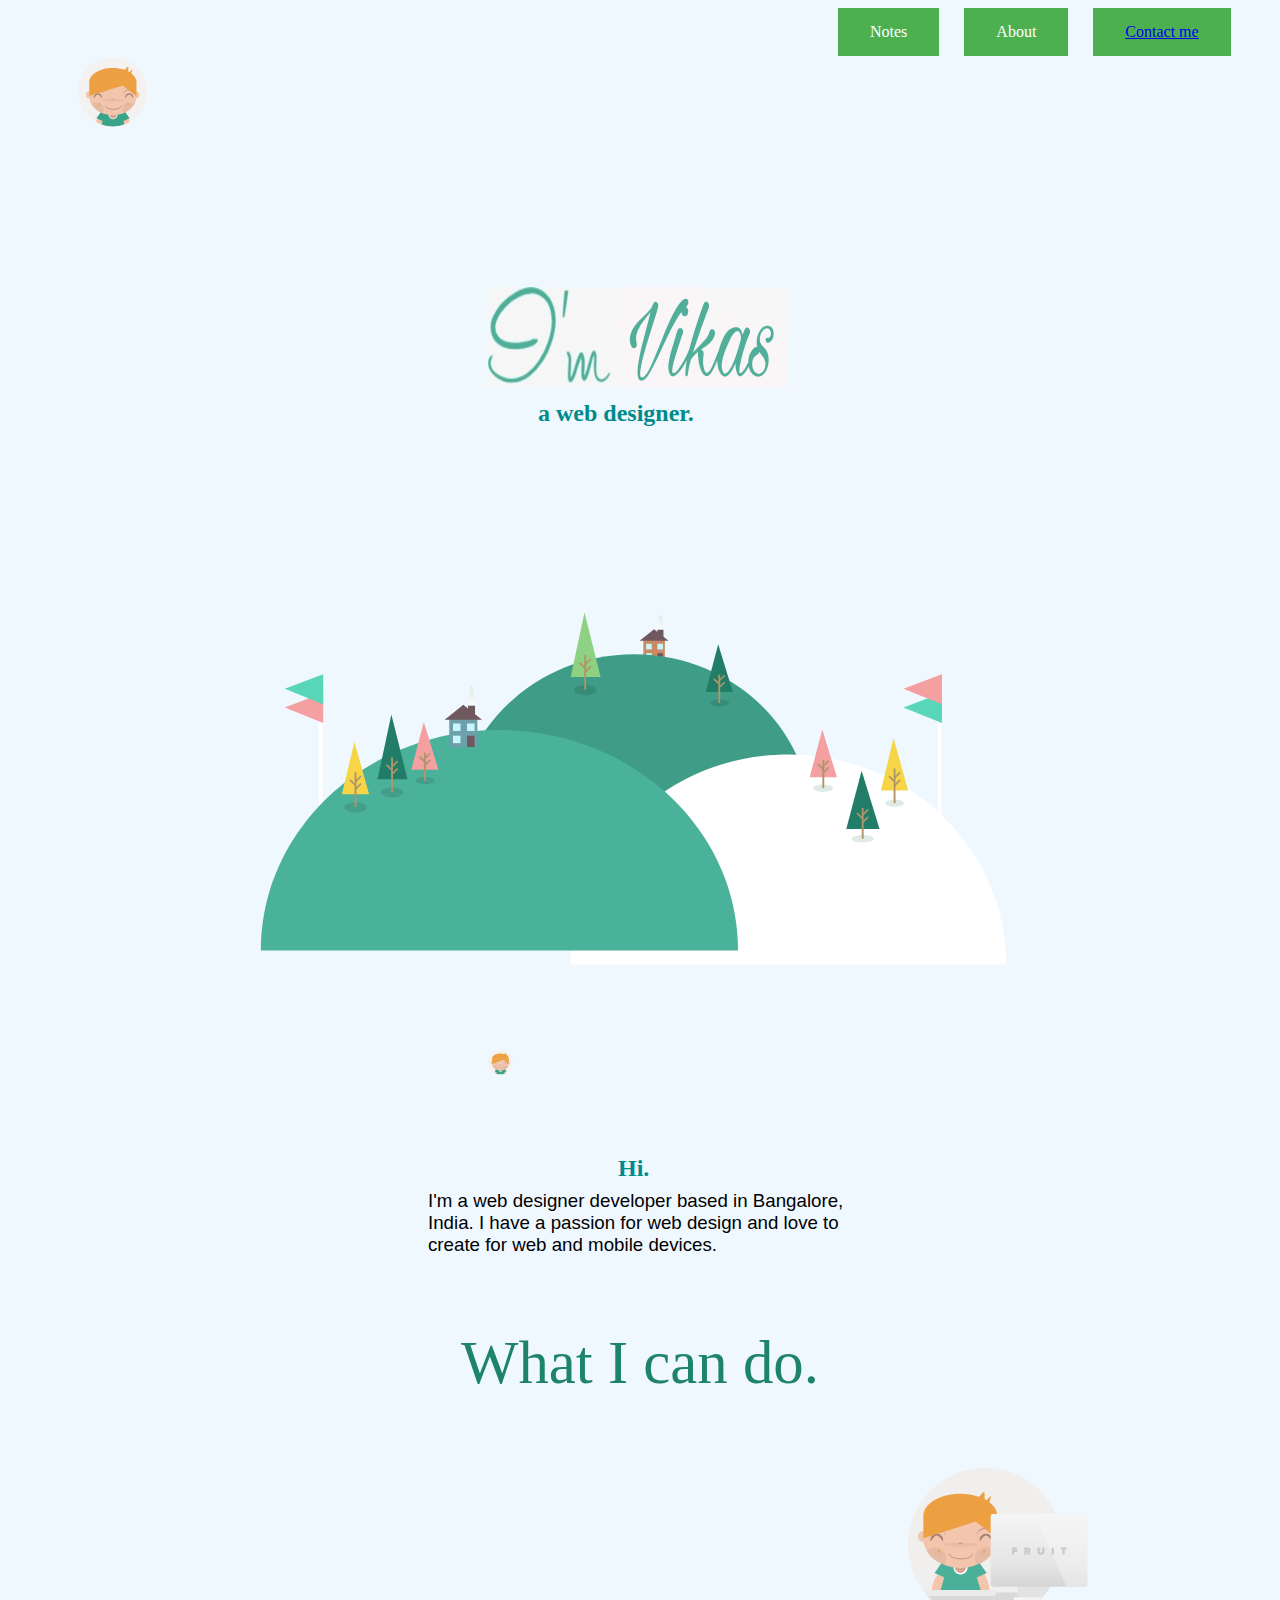
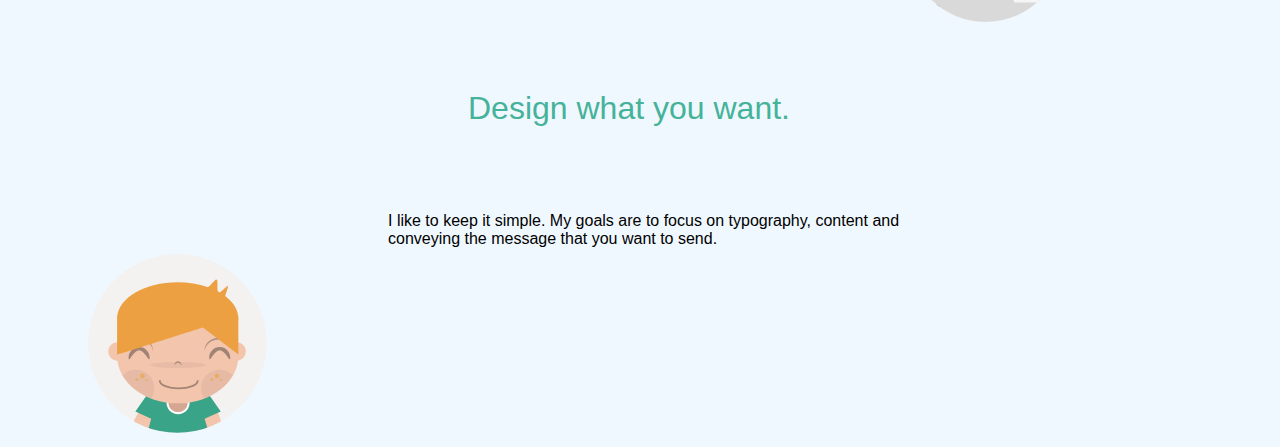
<file: index.html>
<html lang="en" dir="ltr">
  <head>
    <table>
      <tr>
        <button1>Notes</button1>
        <button2>About</button2>
        <button3><a href="My Social Media.html">Contact me</a></button3>
      </tr>
    </table>


    <meta charset="utf-8">
    <title>Vikas</title>
    <div class="top">
      <img src="me.svg" alt="">
    </div>
    <link rel="icon" href="favicon.ico">
    <link rel="stylesheet" type="text/css" href="css/styles.css">
    <table>
      <img src="vk.jpg" alt="">
    </table>

  </head>
  <body>

    <div class="middle">

      <h2>a web designer.</h2>
        <img src="land.svg" alt="">
    </div>

    <div class="bottom">
      <img src="me.svg" alt="">
      <h2>Hi.<h3>I'm a web designer
         developer based in Bangalore,<br >India.
          I have a passion for web design and love to <br> create for web and mobile devices.</h3></h2>

    <div class="textv">
      <h1>What I can do.</h1>
    </div>
    <div class="vk">
      <img src="me-dev.svg" alt="">
    </div>

      <div class="textv">
        <h3>Design what you want.</h3>
        <h4>  I like to keep it simple. My goals are to focus on typography, content and <br> conveying the message that you want to send.</h4>

      <img src="me.svg" alt="">

    </div>
    </div>


  </body>
</html>
</file>
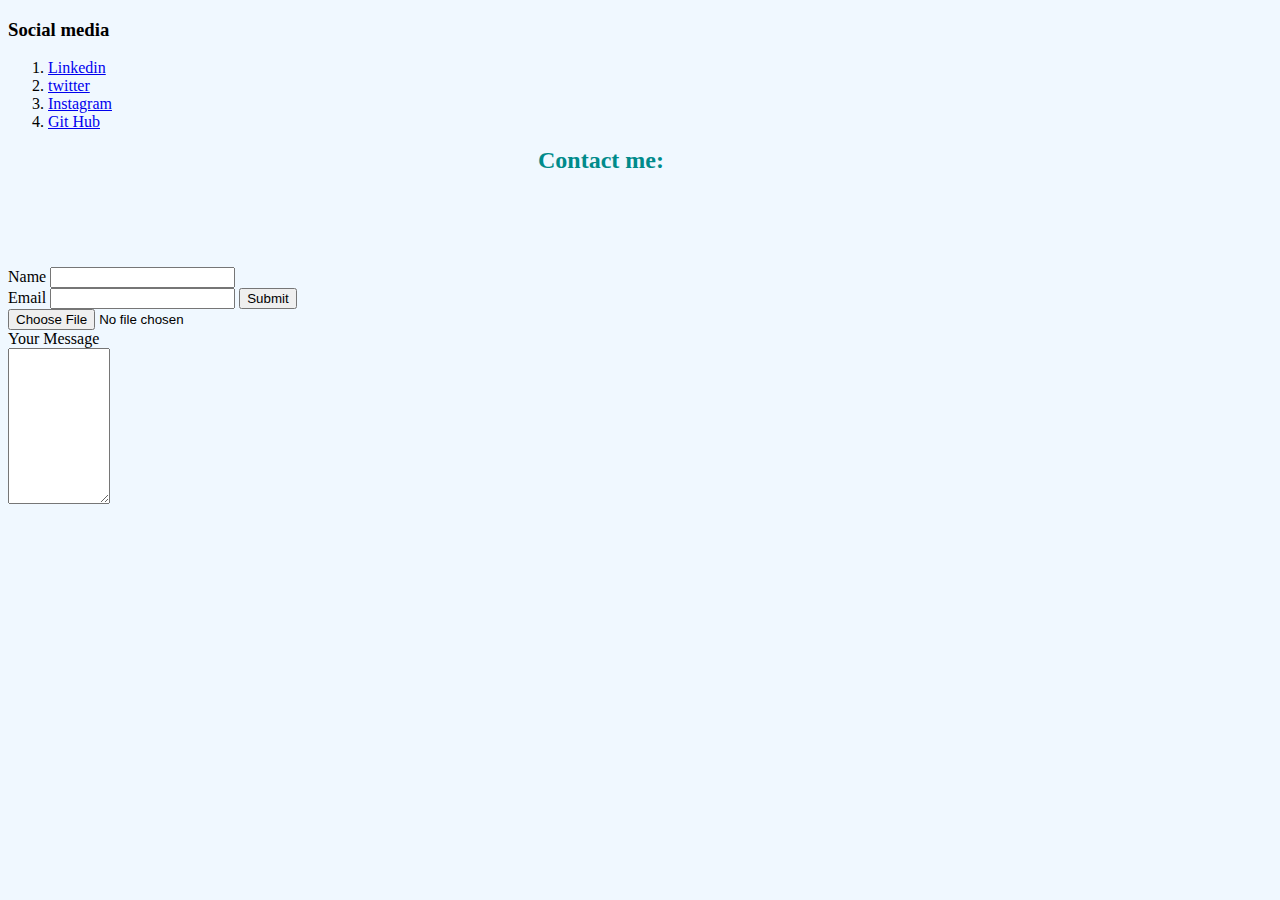
<file: My Social Media.html>
<!DOCTYPE html>
<html lang="en" dir="ltr">
  <head>
    <meta charset="utf-8">
    <title></title>
    <link rel="stylesheet" href="css/styles.css">

  </head>
  <body>
    <h3>Social media</h3>
    <p>
      <ol>
        <li>
        <a href="https://www.linkedin.com/in/vikas-kumar-817359163/"> Linkedin</a>
        </li>
        <li>
          <a href="https://twitter.com/vikaskr_07">twitter</a>
        </li>
        <li>
          <a href="https://www.instagram.com/vikas._.kr07/">Instagram</a>
        </li>
        <li>
          <a href="https://github.com/vikaskr-07">Git Hub</a>
        </li>
      </ol>

    </p>
    <h2>Contact me:</h2>
    <form action="mailto:vikaskum7ar@gmail.com" method="post" enctype="text/plain"
      <label>Name</label>
      <input type="text" name="Yourname" value=""><br>
      <label>Email</label>
      <input type="email" name="Youremail" value="">
      <input type="submit" name=""> <br>
      <input type="file"><br>
      <label>Your Message</label><br>
      <textarea name="Yourmessge" rows="10" cols="10"></textarea> <br>

    </form>

  </body>
</html>
</file>
<file: css/styles.css>
button1 {
  background-color: #4CAF50; /* Green */
  border:none;
  color: white;
  padding: 15px 32px;
  text-align: center;
  text-decoration: none;
  display: inline-block;
  font-size: 16px;
  margin-left: 830px;
}
button2{  background-color:#4CAF50;
  border:none;
  color: white;
  padding: 15px 32px;
  text-align: center;
  text-decoration: none;
  display: inline-block;
  font-size: 16px;
  margin-left: 25px;
}
button3{
  background-color:#4CAF50;
   border:none;
   color: white;
   padding: 15px 32px;
   text-align: center;
   text-decoration: none;
   display: inline-block;
   font-size: 16px;
      margin-left: 25px;

}


  body{
  background-color:#F0F8FF;
}
h2{
  margin-top: 13px;
  margin-left: 530px;
  width: 380px;
  height: 100px;
  color: #008B8B;
  font-family: Lucida Handwriting;
}
img{
  background-color:#F0F8FF;
  width :300px;
  height:100px;
  margin-left: 480px;
  margin-top: 160px;
}
.top img{
  margin-left: 5px;
  margin-top: 1px;
  width:200px;
  height: 70px;
}
.middle img{
  width: 750px;
  height: 450px;
  margin-top: 1px;
  margin-left: 250px;
}
.bottom img{

  width:25;
  height:160px;
margin-top:11px;
}
.bottom h2{
  font-family: serif;
  height: 15px;
  width: 300px;
  margin-left: 610px;
}
.bottom h3{
  margin-left: 420px;
  margin-bottom:0px;
  margin: 0,0,10;
  height:11%;
font-family: adobe-garamond-pro,HelveticaNeue-Light,"Helvetica Neue Light","Helvetica Neue",Helvetica,Arial,"Lucida Grande",sans-serif;
 margin-bottom: inherit;
 font-weight: 300;
 margin-top: 20px;
}
.textv h1{

  color: #1e836c;
text-align: center;
font-size: 3.8em;
font-weight: 400;
}
.textv img{
  width: 180px;
  height: 190px;
  margin-left: 80px;
  margin-top: 1px;
}
.vk img{
  margin-left: 900px;
  width: 180px;
  height: 190px;
}
.textv h3{

  font-size: 2em;
    color: #45b29a;
    margin-left: 460px;
    margin-top: 50px;
margin-bottom: 10px;
}
.textv h4{
  font-family: adobe-garamond-pro,HelveticaNeue-Light,"Helvetica Neue Light","Helvetica Neue",Helvetica,Arial,"Lucida Grande",sans-serif;
   margin-bottom: inherit;
   font-weight: 300;
   margin-top: 25px;
   margin-left: 380px;
}
</file>
